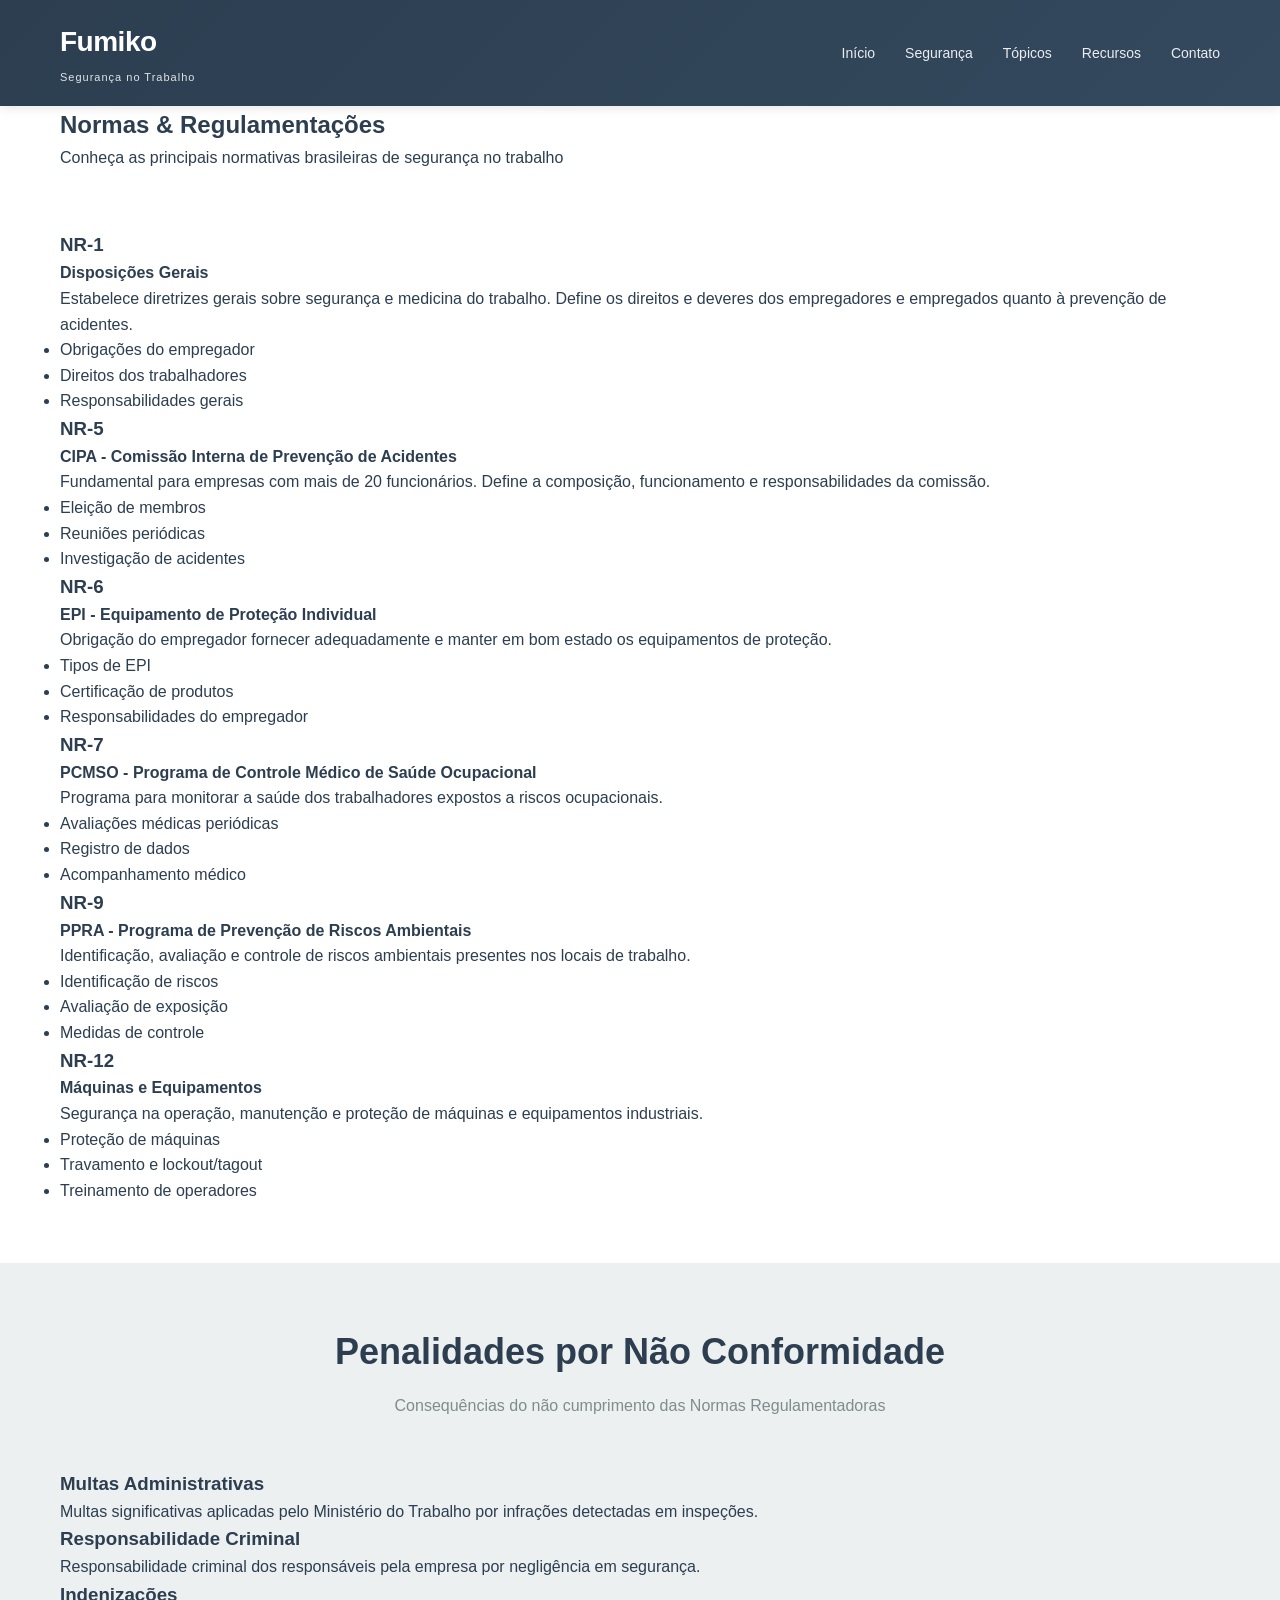
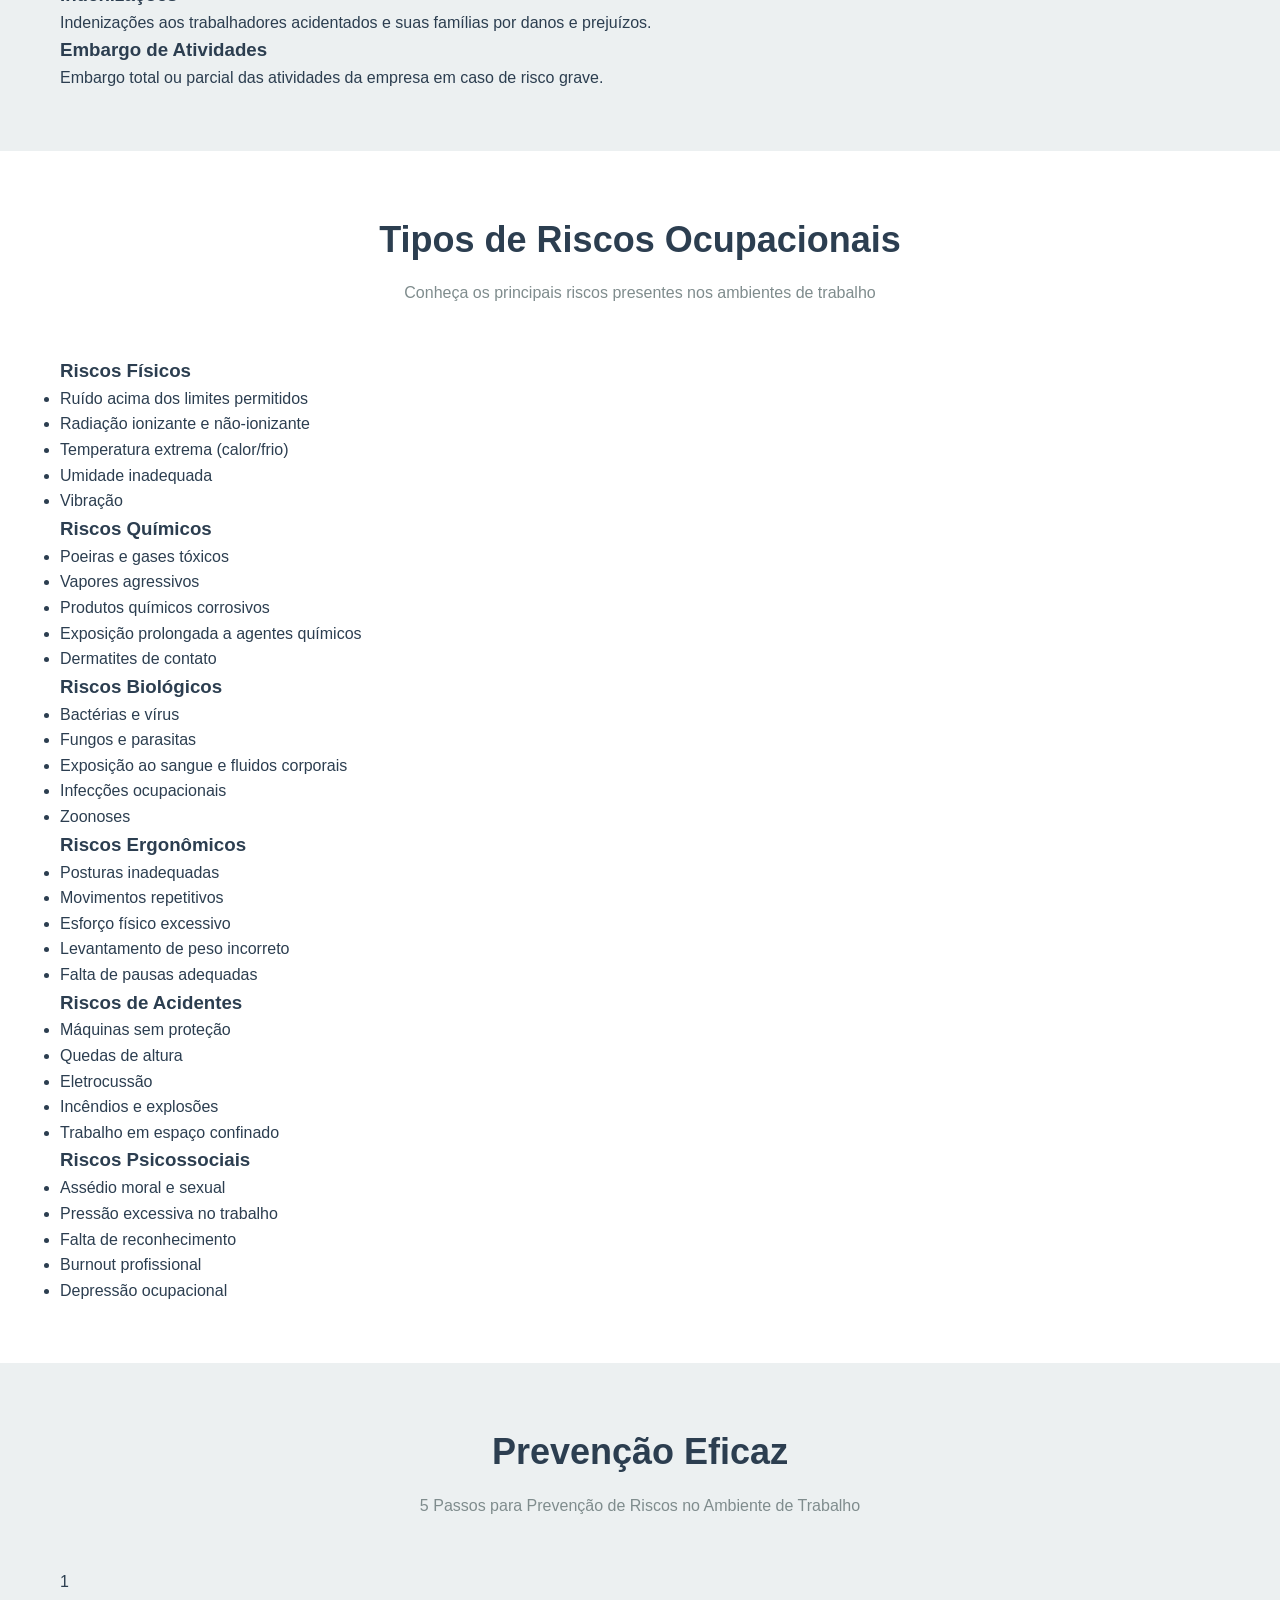
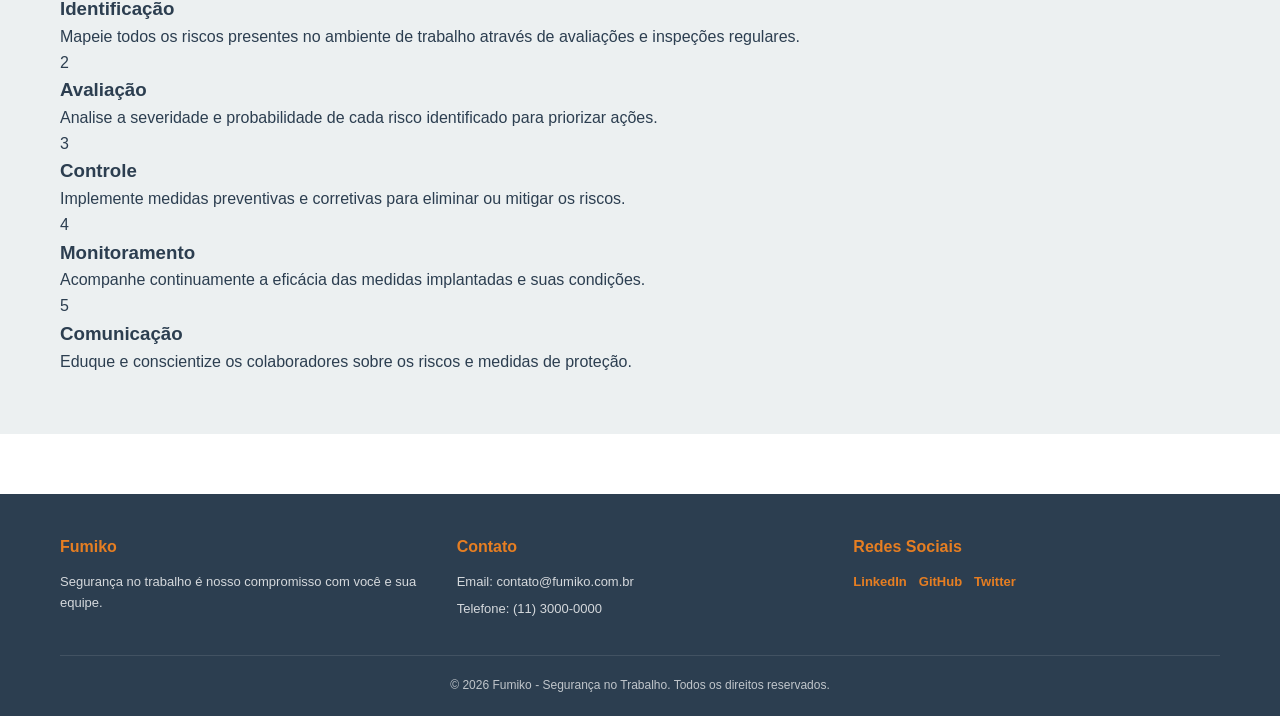
<file: seguranca.html>
<!DOCTYPE html>
<html lang="pt-BR">
<head>
    <meta charset="UTF-8">
    <meta name="viewport" content="width=device-width, initial-scale=1.0">
    <title>Segurança & Regulamentações - Fumiko</title>
    <link rel="stylesheet" href="styles.css">
</head>
<body>
    <!-- Header -->
    <header class="header">
        <div class="header-content">
            <div class="logo">
                <h1>Fumiko</h1>
                <p>Segurança no Trabalho</p>
            </div>
            <nav class="nav">
                <ul>
                    <li><a href="index.html">Início</a></li>
                    <li><a href="seguranca.html" class="active">Segurança</a></li>
                    <li><a href="topicos.html">Tópicos</a></li>
                    <li><a href="recursos.html">Recursos</a></li>
                    <li><a href="contato.html" class="nav-contact">Contato</a></li>
                </ul>
            </nav>
        </div>
    </header>

    <!-- Main Content -->
    <main class="main-content">
        <!-- Page Header -->
        <section class="page-header">
            <div class="container">
                <h1>Normas & Regulamentações</h1>
                <p>Conheça as principais normativas brasileiras de segurança no trabalho</p>
            </div>
        </section>

        <!-- Normas Section -->
        <section class="section">
            <div class="container">
                <div class="norms-grid-large">
                    <div class="norm-card-large">
                        <h3>NR-1</h3>
                        <p><strong>Disposições Gerais</strong></p>
                        <p>Estabelece diretrizes gerais sobre segurança e medicina do trabalho. Define os direitos e deveres dos empregadores e empregados quanto à prevenção de acidentes.</p>
                        <ul>
                            <li>Obrigações do empregador</li>
                            <li>Direitos dos trabalhadores</li>
                            <li>Responsabilidades gerais</li>
                        </ul>
                    </div>

                    <div class="norm-card-large">
                        <h3>NR-5</h3>
                        <p><strong>CIPA - Comissão Interna de Prevenção de Acidentes</strong></p>
                        <p>Fundamental para empresas com mais de 20 funcionários. Define a composição, funcionamento e responsabilidades da comissão.</p>
                        <ul>
                            <li>Eleição de membros</li>
                            <li>Reuniões periódicas</li>
                            <li>Investigação de acidentes</li>
                        </ul>
                    </div>

                    <div class="norm-card-large">
                        <h3>NR-6</h3>
                        <p><strong>EPI - Equipamento de Proteção Individual</strong></p>
                        <p>Obrigação do empregador fornecer adequadamente e manter em bom estado os equipamentos de proteção.</p>
                        <ul>
                            <li>Tipos de EPI</li>
                            <li>Certificação de produtos</li>
                            <li>Responsabilidades do empregador</li>
                        </ul>
                    </div>

                    <div class="norm-card-large">
                        <h3>NR-7</h3>
                        <p><strong>PCMSO - Programa de Controle Médico de Saúde Ocupacional</strong></p>
                        <p>Programa para monitorar a saúde dos trabalhadores expostos a riscos ocupacionais.</p>
                        <ul>
                            <li>Avaliações médicas periódicas</li>
                            <li>Registro de dados</li>
                            <li>Acompanhamento médico</li>
                        </ul>
                    </div>

                    <div class="norm-card-large">
                        <h3>NR-9</h3>
                        <p><strong>PPRA - Programa de Prevenção de Riscos Ambientais</strong></p>
                        <p>Identificação, avaliação e controle de riscos ambientais presentes nos locais de trabalho.</p>
                        <ul>
                            <li>Identificação de riscos</li>
                            <li>Avaliação de exposição</li>
                            <li>Medidas de controle</li>
                        </ul>
                    </div>

                    <div class="norm-card-large">
                        <h3>NR-12</h3>
                        <p><strong>Máquinas e Equipamentos</strong></p>
                        <p>Segurança na operação, manutenção e proteção de máquinas e equipamentos industriais.</p>
                        <ul>
                            <li>Proteção de máquinas</li>
                            <li>Travamento e lockout/tagout</li>
                            <li>Treinamento de operadores</li>
                        </ul>
                    </div>
                </div>
            </div>
        </section>

        <!-- Penalidades Section -->
        <section class="section section-alt">
            <div class="container">
                <div class="section-header">
                    <h2>Penalidades por Não Conformidade</h2>
                    <p>Consequências do não cumprimento das Normas Regulamentadoras</p>
                </div>

                <div class="penalties-grid">
                    <div class="penalty-card">
                        <h3>Multas Administrativas</h3>
                        <p>Multas significativas aplicadas pelo Ministério do Trabalho por infrações detectadas em inspeções.</p>
                    </div>
                    <div class="penalty-card">
                        <h3>Responsabilidade Criminal</h3>
                        <p>Responsabilidade criminal dos responsáveis pela empresa por negligência em segurança.</p>
                    </div>
                    <div class="penalty-card">
                        <h3>Indenizações</h3>
                        <p>Indenizações aos trabalhadores acidentados e suas famílias por danos e prejuízos.</p>
                    </div>
                    <div class="penalty-card">
                        <h3>Embargo de Atividades</h3>
                        <p>Embargo total ou parcial das atividades da empresa em caso de risco grave.</p>
                    </div>
                </div>
            </div>
        </section>

        <!-- Riscos Section -->
        <section class="section">
            <div class="container">
                <div class="section-header">
                    <h2>Tipos de Riscos Ocupacionais</h2>
                    <p>Conheça os principais riscos presentes nos ambientes de trabalho</p>
                </div>

                <div class="risks-detailed-grid">
                    <div class="risk-detailed-card">
                        <h3>Riscos Físicos</h3>
                        <ul>
                            <li>Ruído acima dos limites permitidos</li>
                            <li>Radiação ionizante e não-ionizante</li>
                            <li>Temperatura extrema (calor/frio)</li>
                            <li>Umidade inadequada</li>
                            <li>Vibração</li>
                        </ul>
                    </div>

                    <div class="risk-detailed-card">
                        <h3>Riscos Químicos</h3>
                        <ul>
                            <li>Poeiras e gases tóxicos</li>
                            <li>Vapores agressivos</li>
                            <li>Produtos químicos corrosivos</li>
                            <li>Exposição prolongada a agentes químicos</li>
                            <li>Dermatites de contato</li>
                        </ul>
                    </div>

                    <div class="risk-detailed-card">
                        <h3>Riscos Biológicos</h3>
                        <ul>
                            <li>Bactérias e vírus</li>
                            <li>Fungos e parasitas</li>
                            <li>Exposição ao sangue e fluidos corporais</li>
                            <li>Infecções ocupacionais</li>
                            <li>Zoonoses</li>
                        </ul>
                    </div>

                    <div class="risk-detailed-card">
                        <h3>Riscos Ergonômicos</h3>
                        <ul>
                            <li>Posturas inadequadas</li>
                            <li>Movimentos repetitivos</li>
                            <li>Esforço físico excessivo</li>
                            <li>Levantamento de peso incorreto</li>
                            <li>Falta de pausas adequadas</li>
                        </ul>
                    </div>

                    <div class="risk-detailed-card">
                        <h3>Riscos de Acidentes</h3>
                        <ul>
                            <li>Máquinas sem proteção</li>
                            <li>Quedas de altura</li>
                            <li>Eletrocussão</li>
                            <li>Incêndios e explosões</li>
                            <li>Trabalho em espaço confinado</li>
                        </ul>
                    </div>

                    <div class="risk-detailed-card">
                        <h3>Riscos Psicossociais</h3>
                        <ul>
                            <li>Assédio moral e sexual</li>
                            <li>Pressão excessiva no trabalho</li>
                            <li>Falta de reconhecimento</li>
                            <li>Burnout profissional</li>
                            <li>Depressão ocupacional</li>
                        </ul>
                    </div>
                </div>
            </div>
        </section>

        <!-- Prevention Section -->
        <section class="section section-alt">
            <div class="container">
                <div class="section-header">
                    <h2>Prevenção Eficaz</h2>
                    <p>5 Passos para Prevenção de Riscos no Ambiente de Trabalho</p>
                </div>

                <div class="prevention-steps">
                    <div class="step">
                        <div class="step-number">1</div>
                        <h3>Identificação</h3>
                        <p>Mapeie todos os riscos presentes no ambiente de trabalho através de avaliações e inspeções regulares.</p>
                    </div>
                    <div class="step">
                        <div class="step-number">2</div>
                        <h3>Avaliação</h3>
                        <p>Analise a severidade e probabilidade de cada risco identificado para priorizar ações.</p>
                    </div>
                    <div class="step">
                        <div class="step-number">3</div>
                        <h3>Controle</h3>
                        <p>Implemente medidas preventivas e corretivas para eliminar ou mitigar os riscos.</p>
                    </div>
                    <div class="step">
                        <div class="step-number">4</div>
                        <h3>Monitoramento</h3>
                        <p>Acompanhe continuamente a eficácia das medidas implantadas e suas condições.</p>
                    </div>
                    <div class="step">
                        <div class="step-number">5</div>
                        <h3>Comunicação</h3>
                        <p>Eduque e conscientize os colaboradores sobre os riscos e medidas de proteção.</p>
                    </div>
                </div>
            </div>
        </section>
    </main>

    <!-- Footer -->
    <footer class="footer">
        <div class="container">
            <div class="footer-content">
                <div class="footer-section">
                    <h4>Fumiko</h4>
                    <p>Segurança no trabalho é nosso compromisso com você e sua equipe.</p>
                </div>
                <div class="footer-section">
                    <h4>Contato</h4>
                    <p>Email: contato@fumiko.com.br</p>
                    <p>Telefone: (11) 3000-0000</p>
                </div>
                <div class="footer-section">
                    <h4>Redes Sociais</h4>
                    <div class="social-links">
                        <a href="#">LinkedIn</a>
                        <a href="#">GitHub</a>
                        <a href="#">Twitter</a>
                    </div>
                </div>
            </div>
            <div class="footer-bottom">
                <p>&copy; 2026 Fumiko - Segurança no Trabalho. Todos os direitos reservados.</p>
            </div>
        </div>
    </footer>

    <script src="script.js"></script>
</body>
</html>
</file>
<file: styles.css>
/* ===== RESET E VARIÁVEIS ===== */
* {
    margin: 0;
    padding: 0;
    box-sizing: border-box;
}

:root {
    --primary-dark: #2c3e50;
    --primary-blue: #3b5998;
    --accent-orange: #e67e22;
    --light-bg: #ecf0f1;
    --white: #ffffff;
    --text-dark: #2c3e50;
    --text-light: #7f8c8d;
    --border-light: #bdc3c7;
}

html {
    scroll-behavior: smooth;
}

body {
    font-family: -apple-system, BlinkMacSystemFont, 'Segoe UI', 'Roboto', 'Helvetica Neue', Arial, sans-serif;
    color: var(--text-dark);
    background-color: var(--white);
    line-height: 1.6;
}

.container {
    max-width: 1200px;
    margin: 0 auto;
    padding: 0 20px;
}

/* ===== HEADER ===== */
.header {
    background: linear-gradient(135deg, var(--primary-dark) 0%, #34495e 100%);
    color: var(--white);
    padding: 20px 0;
    position: sticky;
    top: 0;
    z-index: 100;
    box-shadow: 0 2px 10px rgba(0, 0, 0, 0.1);
}

.header-content {
    display: flex;
    justify-content: space-between;
    align-items: center;
    max-width: 1200px;
    margin: 0 auto;
    padding: 0 20px;
}

.logo h1 {
    font-size: 28px;
    font-weight: 700;
    margin-bottom: 4px;
    letter-spacing: -0.5px;
}

.logo p {
    font-size: 11px;
    opacity: 0.85;
    font-weight: 500;
    letter-spacing: 1px;
}

.nav ul {
    list-style: none;
    display: flex;
    gap: 30px;
    align-items: center;
}

.nav a {
    color: rgba(255, 255, 255, 0.9);
    text-decoration: none;
    font-weight: 500;
    font-size: 14px;
    transition: color 0.3s ease;
    position: relative;
}

.nav a:hover {
    color: var(--accent-orange);
}

.nav-contact {
    color: var(--accent-orange);
    font-weight: 600;
}

.nav-contact:hover {
    color: var(--white);
}

/* ===== HERO SECTION ===== */
.hero {
    background: linear-gradient(135deg, #3b5998 0%, #2c3e50 100%);
    color: var(--white);
    padding: 80px 20px;
    text-align: center;
}

.hero-content h2 {
    font-size: 42px;
    margin-bottom: 16px;
    font-weight: 700;
}

.hero-content p {
    font-size: 18px;
    opacity: 0.9;
    max-width: 600px;
    margin: 0 auto;
}

/* ===== SECTIONS ===== */
.section {
    padding: 60px 20px;
}

.section-alt {
    background: var(--light-bg);
}

.section-header {
    text-align: center;
    margin-bottom: 50px;
}

.section-header h2 {
    font-size: 36px;
    color: var(--primary-dark);
    margin-bottom: 12px;
    font-weight: 700;
}

.section-header p {
    font-size: 16px;
    color: var(--text-light);
    max-width: 600px;
    margin: 0 auto;
}

/* ===== CARDS GRID ===== */
.cards-grid {
    display: grid;
    grid-template-columns: repeat(auto-fit, minmax(280px, 1fr));
    gap: 24px;
    margin: 0 auto;
    max-width: 1200px;
}

.risk-card {
    background: var(--white);
    border: 1px solid #e0e0e0;
    border-radius: 8px;
    padding: 32px 24px;
    transition: all 0.3s ease;
    box-shadow: 0 2px 8px rgba(0, 0, 0, 0.05);
}

.risk-card:hover {
    transform: translateY(-8px);
    box-shadow: 0 12px 24px rgba(0, 0, 0, 0.1);
    border-color: var(--accent-orange);
}

.risk-card h3 {
    color: var(--primary-dark);
    font-size: 18px;
    margin-bottom: 12px;
    font-weight: 600;
}

.risk-card p {
    color: var(--text-light);
    font-size: 14px;
    line-height: 1.6;
    margin-bottom: 16px;
}

.card-link {
    color: var(--accent-orange);
    text-decoration: none;
    font-weight: 600;
    font-size: 14px;
    transition: color 0.3s ease;
    display: inline-block;
}

.card-link:hover {
    color: var(--primary-dark);
}

/* ===== NORMS GRID ===== */
.norms-grid {
    display: grid;
    grid-template-columns: repeat(auto-fit, minmax(250px, 1fr));
    gap: 20px;
    margin: 0 auto;
    max-width: 1200px;
}

.norm-card {
    background: linear-gradient(135deg, var(--primary-blue) 0%, #2980b9 100%);
    color: var(--white);
    padding: 28px 24px;
    border-radius: 8px;
    text-align: center;
    transition: all 0.3s ease;
    box-shadow: 0 4px 12px rgba(30, 60, 114, 0.15);
}

.norm-card:hover {
    transform: translateY(-6px);
    box-shadow: 0 12px 28px rgba(30, 60, 114, 0.25);
}

.norm-card h3 {
    font-size: 24px;
    margin-bottom: 8px;
    font-weight: 700;
}

.norm-card p {
    font-size: 13px;
    line-height: 1.6;
    opacity: 0.95;
}

/* ===== TOPICS GRID ===== */
.topics-grid {
    display: grid;
    grid-template-columns: repeat(auto-fit, minmax(280px, 1fr));
    gap: 24px;
    margin: 0 auto;
    max-width: 1200px;
}

.topic-card {
    background: var(--white);
    border: 2px solid #ecf0f1;
    border-radius: 8px;
    padding: 28px 24px;
    transition: all 0.3s ease;
    box-shadow: 0 2px 8px rgba(0, 0, 0, 0.05);
}

.topic-card:hover {
    border-color: var(--accent-orange);
    box-shadow: 0 8px 20px rgba(0, 0, 0, 0.1);
}

.topic-card h3 {
    color: var(--primary-dark);
    font-size: 18px;
    margin-bottom: 12px;
    font-weight: 600;
}

.topic-card p {
    color: var(--text-light);
    font-size: 14px;
    line-height: 1.7;
}

/* ===== RESOURCES GRID ===== */
.resources-grid {
    display: grid;
    grid-template-columns: repeat(auto-fit, minmax(250px, 1fr));
    gap: 20px;
    margin: 0 auto;
    max-width: 1200px;
}

.resource-card {
    background: var(--white);
    border-left: 4px solid var(--accent-orange);
    padding: 24px;
    border-radius: 6px;
    box-shadow: 0 2px 8px rgba(0, 0, 0, 0.05);
    transition: all 0.3s ease;
}

.resource-card:hover {
    box-shadow: 0 8px 16px rgba(0, 0, 0, 0.1);
    transform: translateX(4px);
}

.resource-card h4 {
    color: var(--primary-dark);
    font-size: 16px;
    margin-bottom: 8px;
    font-weight: 600;
}

.resource-card p {
    color: var(--text-light);
    font-size: 13px;
    line-height: 1.6;
}

/* ===== TEAM GRID ===== */
.team-grid {
    display: grid;
    grid-template-columns: repeat(auto-fit, minmax(300px, 1fr));
    gap: 32px;
    margin: 0 auto;
    max-width: 1200px;
}

.team-card {
    background: var(--white);
    border: 1px solid #e0e0e0;
    border-radius: 8px;
    padding: 28px 24px;
    text-align: center;
    transition: all 0.3s ease;
    box-shadow: 0 2px 8px rgba(0, 0, 0, 0.05);
}

.team-card:hover {
    box-shadow: 0 12px 24px rgba(0, 0, 0, 0.1);
    transform: translateY(-8px);
}

.team-image {
    width: 140px;
    height: 140px;
    margin: 0 auto 20px;
    border-radius: 50%;
    overflow: hidden;
    border: 3px solid var(--primary-blue);
    display: flex;
    align-items: center;
    justify-content: center;
    background: #f5f5f5;
}

.team-image img {
    width: 100%;
    height: 100%;
    object-fit: cover;
}

.team-card h3 {
    color: var(--primary-dark);
    font-size: 18px;
    margin-bottom: 4px;
    font-weight: 600;
}

.team-card .role {
    color: var(--accent-orange);
    font-size: 12px;
    font-weight: 600;
    text-transform: uppercase;
    letter-spacing: 1px;
    margin-bottom: 12px;
    display: block;
}

.team-card .bio {
    color: var(--text-light);
    font-size: 13px;
    line-height: 1.6;
}

/* ===== CONTACT FORM ===== */
.contact-form-container {
    max-width: 600px;
    margin: 0 auto;
    background: var(--white);
    padding: 40px;
    border-radius: 8px;
    box-shadow: 0 4px 16px rgba(0, 0, 0, 0.08);
}

.contact-form {
    display: flex;
    flex-direction: column;
    gap: 20px;
}

.form-group {
    display: flex;
    flex-direction: column;
}

.form-group label {
    color: var(--primary-dark);
    font-size: 14px;
    font-weight: 600;
    margin-bottom: 8px;
}

.form-group input,
.form-group select,
.form-group textarea {
    padding: 12px 14px;
    border: 1px solid #bdc3c7;
    border-radius: 6px;
    font-family: inherit;
    font-size: 14px;
    color: var(--text-dark);
    transition: border-color 0.3s ease;
}

.form-group input:focus,
.form-group select:focus,
.form-group textarea:focus {
    outline: none;
    border-color: var(--accent-orange);
    box-shadow: 0 0 0 3px rgba(230, 126, 34, 0.1);
}

.form-group textarea {
    resize: vertical;
    min-height: 120px;
}

.btn-submit {
    background: linear-gradient(135deg, var(--primary-blue) 0%, #2980b9 100%);
    color: var(--white);
    border: none;
    padding: 14px 28px;
    border-radius: 6px;
    cursor: pointer;
    font-weight: 600;
    font-size: 15px;
    transition: all 0.3s ease;
    margin-top: 10px;
}

.btn-submit:hover {
    transform: translateY(-2px);
    box-shadow: 0 8px 16px rgba(30, 60, 114, 0.3);
}

/* ===== FOOTER ===== */
.footer {
    background: var(--primary-dark);
    color: var(--white);
    padding: 40px 20px 20px;
    margin-top: 60px;
}

.footer-content {
    display: grid;
    grid-template-columns: repeat(auto-fit, minmax(250px, 1fr));
    gap: 30px;
    margin-bottom: 30px;
    max-width: 1200px;
    margin-left: auto;
    margin-right: auto;
}

.footer-section h4 {
    font-size: 16px;
    margin-bottom: 12px;
    color: var(--accent-orange);
    font-weight: 600;
}

.footer-section p {
    color: rgba(255, 255, 255, 0.8);
    font-size: 13px;
    line-height: 1.6;
    margin-bottom: 6px;
}

.social-links {
    display: flex;
    gap: 12px;
    flex-wrap: wrap;
}

.social-links a {
    color: var(--accent-orange);
    text-decoration: none;
    font-size: 13px;
    font-weight: 600;
    transition: color 0.3s ease;
}

.social-links a:hover {
    color: var(--white);
}

.footer-bottom {
    border-top: 1px solid rgba(255, 255, 255, 0.1);
    padding-top: 20px;
    text-align: center;
    color: rgba(255, 255, 255, 0.7);
    font-size: 12px;
    max-width: 1200px;
    margin: 0 auto;
}

/* ===== RESPONSIVIDADE ===== */
@media (max-width: 768px) {
    .header-content {
        flex-direction: column;
        gap: 20px;
    }

    .nav ul {
        flex-direction: column;
        gap: 12px;
        text-align: center;
    }

    .section {
        padding: 40px 20px;
    }

    .section-header h2 {
        font-size: 28px;
    }

    .hero-content h2 {
        font-size: 32px;
    }

    .cards-grid,
    .norms-grid,
    .topics-grid,
    .resources-grid,
    .team-grid {
        grid-template-columns: 1fr;
    }

    .contact-form-container {
        padding: 24px;
    }

    .btn-submit {
        width: 100%;
    }
}

@media (max-width: 480px) {
    .logo h1 {
        font-size: 24px;
    }

    .nav ul {
        gap: 8px;
    }

    .nav a {
        font-size: 12px;
    }

    .section-header h2 {
        font-size: 24px;
    }

    .hero-content h2 {
        font-size: 26px;
    }

    .hero-content p {
        font-size: 16px;
    }

    .team-image {
        width: 120px;
        height: 120px;
    }

    .contact-form-container {
        padding: 20px;
    }

    .form-group input,
    .form-group select,
    .form-group textarea {
        padding: 10px 12px;
        font-size: 13px;
    }
}
</file>
